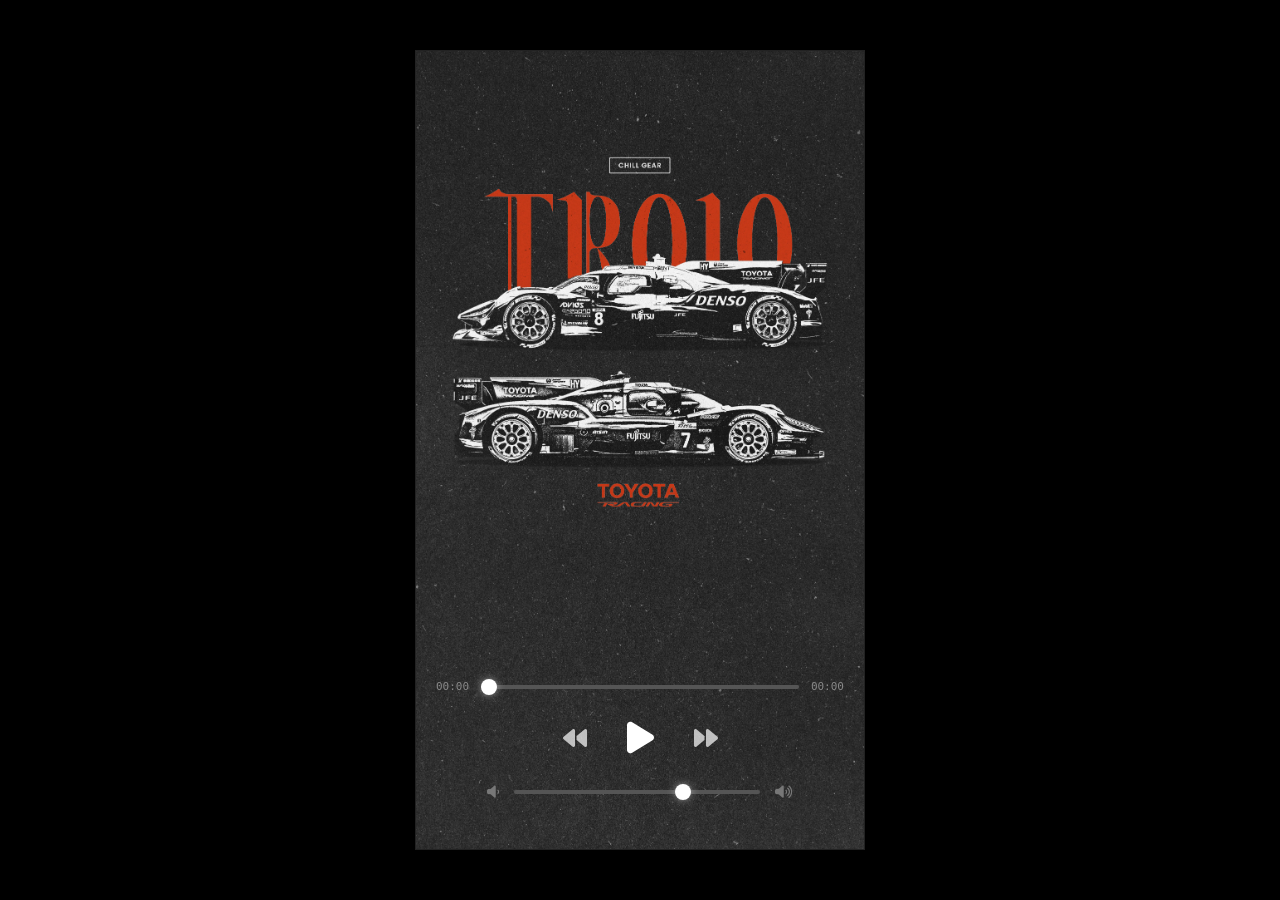
<file: index.html>
<!DOCTYPE html>
<html lang="zh-TW">
<head>
    <meta charset="UTF-8">
    <meta name="viewport" content="width=device-width, initial-scale=1.0">
    <title>ChillGear TOYOTA TR 010 HYBRID Sound</title>
    <link rel="stylesheet" href="./TR010.css">
    <link rel="stylesheet" href="https://cdnjs.cloudflare.com/ajax/libs/font-awesome/6.4.0/css/all.min.css">
</head>
<body>

    <div class="player-container">
        
        <div class="visual-space">
            </div>

        <canvas id="equalizer"></canvas>

        <div class="controls-panel">
            
            <div class="progress-container">
                <span id="currentTime" class="time-display">00:00</span>
                <input type="range" id="progressBar" min="0" max="100" value="0">
                <span id="durationTime" class="time-display">00:00</span>
            </div>

            <div class="main-buttons">
                <button class="btn-nav"><i class="fas fa-backward"></i></button>
                <button id="togglePlay" class="btn-main"><i class="fas fa-play" id="playIcon"></i></button>
                <button class="btn-nav"><i class="fas fa-forward"></i></button>
            </div>

            <div class="volume-container">
                <i class="fas fa-volume-down volume-icon"></i>
                <input type="range" id="volumeBar" min="0" max="1" step="0.01" value="0.7">
                <i class="fas fa-volume-up volume-icon"></i>
            </div>

        </div>
    </div>

    <audio id="audioSource" src="./010.mp3" crossorigin="anonymous"></audio>

    <script src="./TR010.js"></script>
</body>
</html>
</file>
<file: TR010.css>
* {
    margin: 0;
    padding: 0;
    box-sizing: border-box;
}

body {
    background-color: #000;
    display: flex;
    justify-content: center;
    align-items: center;
    min-height: 100vh;
}

/* 1080x1920 比例鎖定 */
.player-container {
    width: 100vw;
    height: 100vh;
    max-width: 450px;
    max-height: 800px;
    
    /* 🛠️ 【核心：在這裡插入你的背景圖片】 */
    background-image: url('./010BG.jpg'); 
    background-size: cover;       /* 確保圖片完美填滿整個手機框 */
    background-position: center;  /* 圖片居中對齊 */
    background-repeat: no-repeat; /* 防止圖片重複拼貼 */
    
    border: 1px solid #222;
    display: flex;
    flex-direction: column;
    position: relative;
    padding: 20px;
    overflow: hidden;
}

/* ⚠️ 注意：請把原本程式碼裡的 .player-container::before 全部的內容刪除或註解掉！ */
/* 因為你已經有自己做的背景圖了，不需要再疊加測試用的網路噪點圖 */
.player-container::before {
    display: none; 
}

/* 網頁噪點微特效濾鏡 */
.player-container::before {
    content: "";
    position: absolute;
    top: 0; left: 0; width: 100%; height: 100%;
    opacity: 0.04;
    pointer-events: none;
    background: url('https://images.unsplash.com/photo-1585314062340-f1a5a7c9328d?q=80&w=1000&auto=format&fit=crop');
}

/* 上方留白 */
.visual-space {
    flex: 1;
    display: flex;
    justify-content: center;
    align-items: center;
}

/* 音波 Canvas 設定 */
#equalizer {
    width: 100%;
    height: 180px;
    margin-bottom: 20px;
}

/* 控制面板 */
.controls-panel {
    display: flex;
    flex-direction: column;
    align-items: center;
    gap: 25px;
    padding-bottom: 30px;
}

/* 進度條與音量條的通用自訂樣式（移除瀏覽器預設樣式） */
input[type="range"] {
    -webkit-appearance: none;
    appearance: none;
    background: #555;
    height: 4px;
    border-radius: 2px;
    outline: none;
}

/* 滑桿按鈕（那顆白點） */
input[type="range"]::-webkit-slider-thumb {
    -webkit-appearance: none;
    appearance: none;
    width: 16px;
    height: 16px;
    border-radius: 50%;
    background: #ffffff;
    cursor: pointer;
    box-shadow: 0 0 8px rgba(255,255,255,0.5);
}

/* 進度條排版 */
.progress-container {
    width: 100%;
    display: flex;
    align-items: center;
    gap: 12px;
}

.progress-container input[type="range"] {
    flex: 1;
}

.time-display {
    color: #888;
    font-family: monospace;
    font-size: 11px;
}

/* 核心按鈕區 */
.main-buttons {
    display: flex;
    align-items: center;
    gap: 40px;
}

button {
    background: none;
    border: none;
    color: #ffffff;
    cursor: pointer;
    transition: transform 0.1s ease, opacity 0.2s;
}

button:active {
    transform: scale(0.9);
}

.btn-nav {
    font-size: 24px;
    opacity: 0.7;
}

.btn-nav:hover { opacity: 1; }

.btn-main {
    font-size: 36px;
}

/* 音量控制區 */
.volume-container {
    width: 75%;
    display: flex;
    align-items: center;
    gap: 15px;
}

.volume-container input[type="range"] {
    flex: 1;
}

.volume-icon {
    color: #777;
    font-size: 14px;
}
</file>
